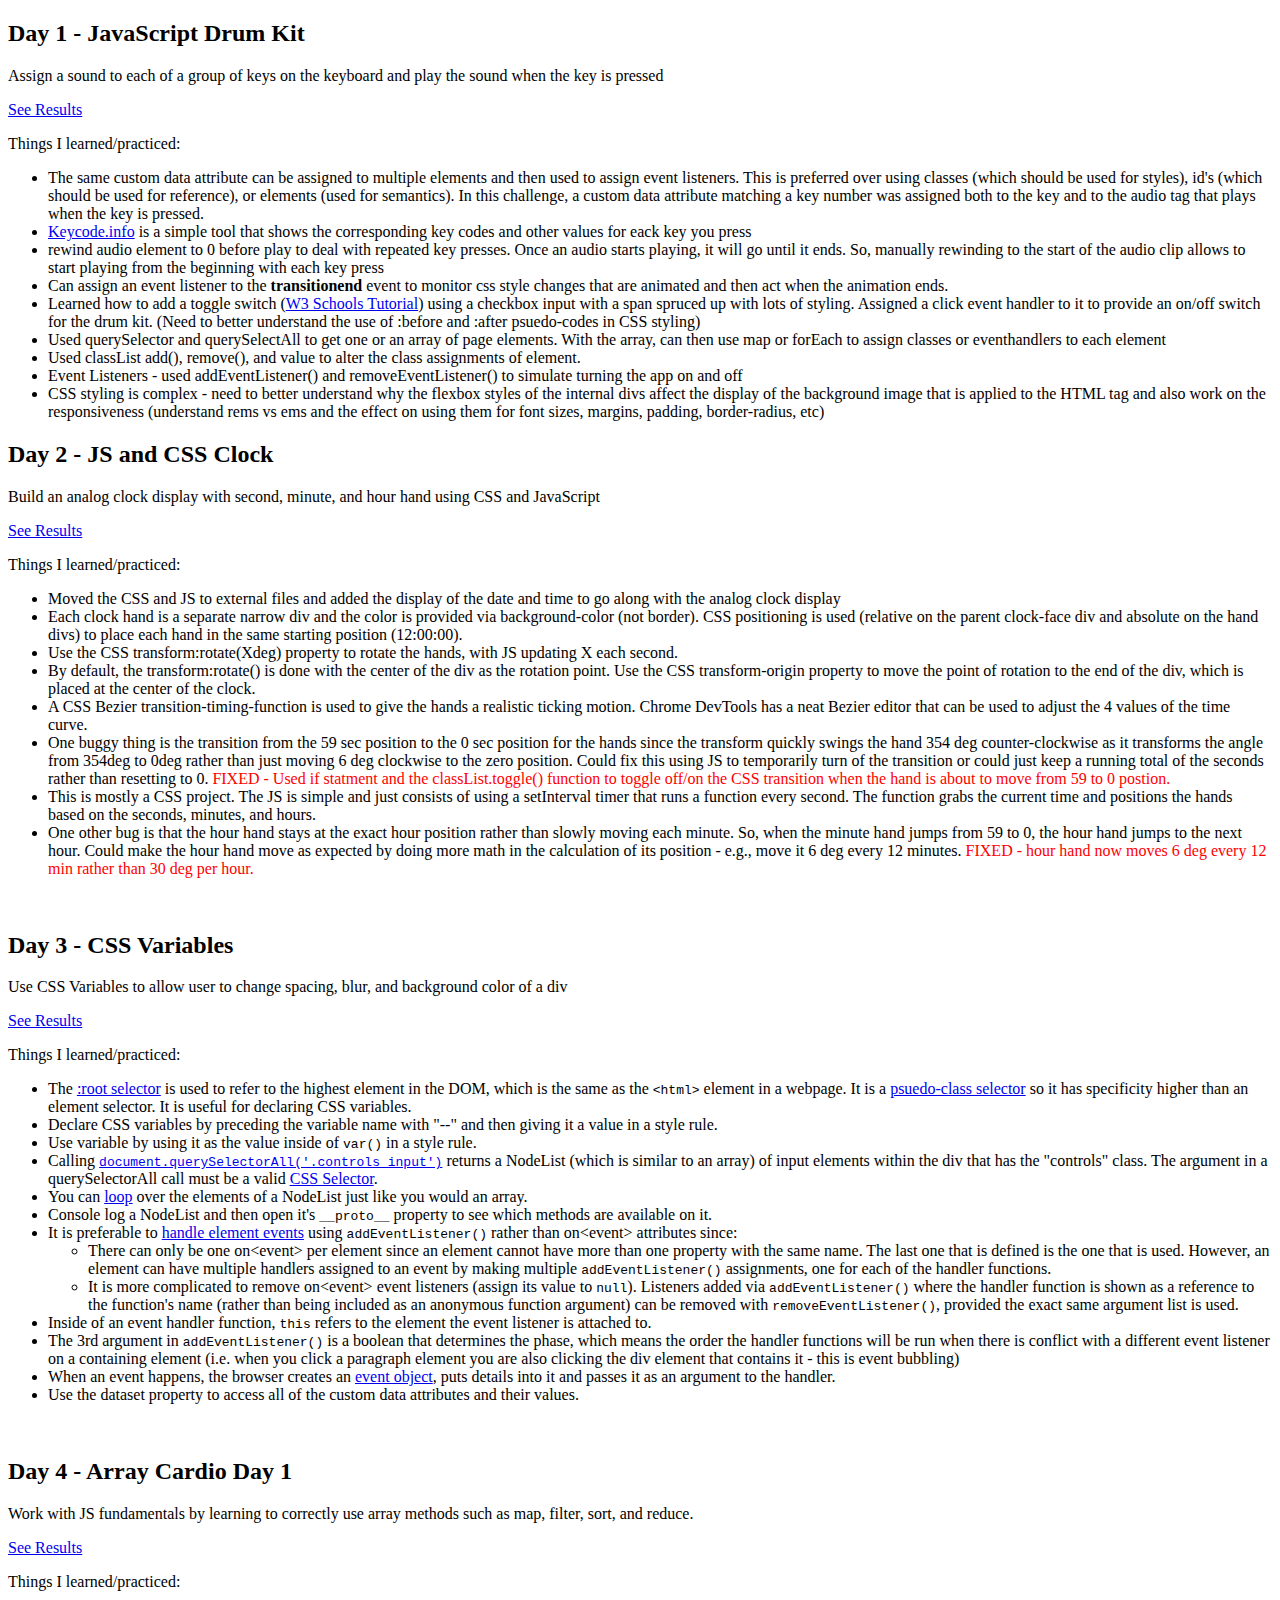
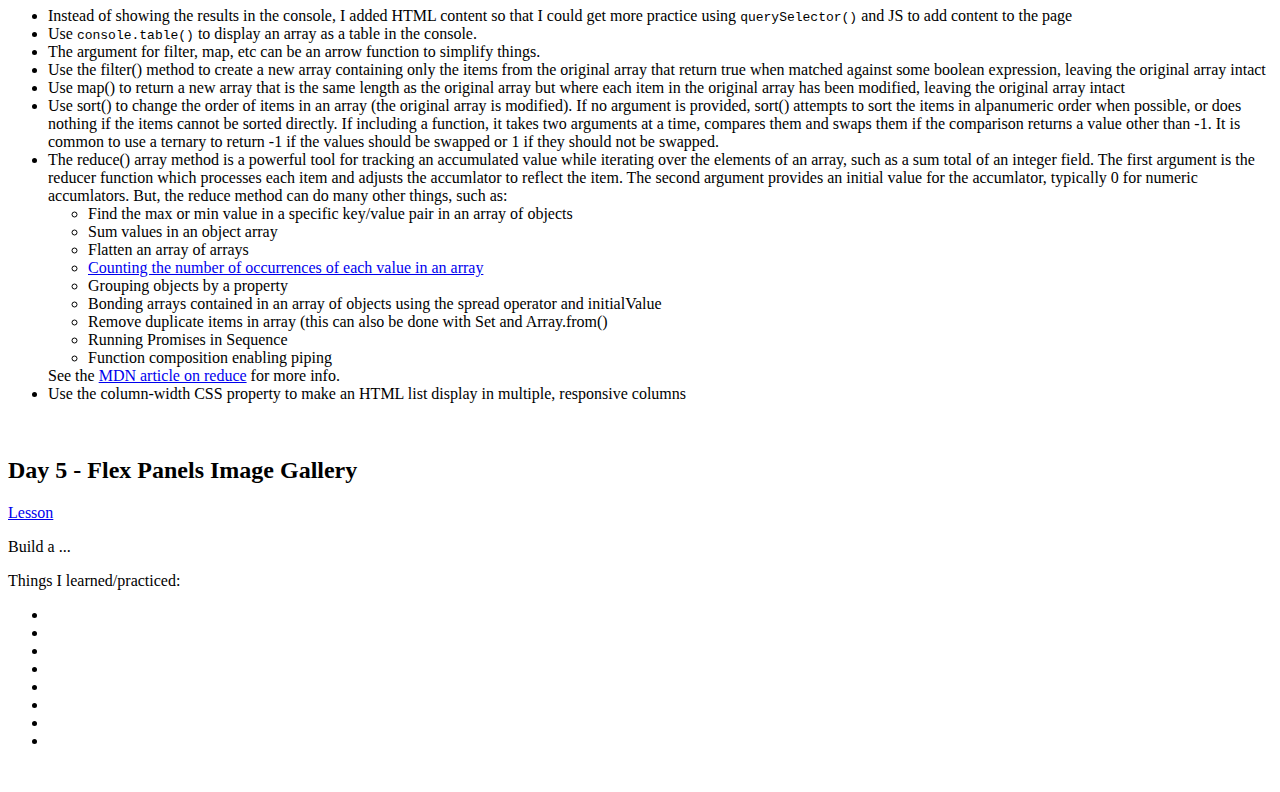
<file: index.html>
<!DOCTYPE html>
<html lang="en">
<head>
    <meta charset="UTF-8">
    <meta name="viewport" content="width=device-width, initial-scale=1.0">
    <meta http-equiv="X-UA-Compatible" content="ie=edge">
    <title>Wes Bos JavaScript30 Course</title>
</head>
<body>
    <div class="day">
        <div class="dayHeader">
            <h2>Day 1 - JavaScript Drum Kit</h2>
            <p>Assign a sound to each of a group of keys on the keyboard and play the sound when the key is pressed</p>
            <a href="./exercises/01-JavaScriptDrumKit/index.html">See Results</a>
            <p>Things I learned/practiced:</p>
            <ul>
                <li>The same custom data attribute can be assigned to multiple elements and then used to assign event listeners. This is preferred over using classes (which should be used for styles), id's (which should be used for reference), or elements (used for semantics). In this challenge, a custom data attribute matching a key number was assigned both to the key and to the audio tag that plays when the key is pressed.</li>
                <li><a href="http://keycode.info/" target="_blank">Keycode.info</a> is a simple tool that shows the corresponding key codes and other values for eack key you press</li>
                <li>rewind audio element to 0 before play to deal with repeated key presses. Once an audio starts playing, it will go until it ends. So, manually rewinding to the start of the audio clip allows to start playing from the beginning with each key press</li>
                <li>Can assign an event listener to the <b>transitionend</b> event to monitor css style changes that are animated and then act when the animation ends.</li>
                <li>Learned how to add a toggle switch (<a href="https://www.w3schools.com/howto/howto_css_switch.asp" target="_blank">W3 Schools Tutorial</a>) using a checkbox input with a span spruced up with lots of styling. Assigned a click event handler to it to provide an on/off switch for the drum kit. (Need to better understand the use of :before and :after psuedo-codes in CSS styling)</li>
                <li>Used querySelector and querySelectAll to get one or an array of page elements. With the array, can then use map or forEach to assign classes or eventhandlers to each element</li>
                <li>Used classList add(), remove(), and value to alter the class assignments of element.</li>
                <li>Event Listeners - used addEventListener() and removeEventListener() to simulate turning the app on and off</li>
                <li>CSS styling is complex - need to better understand why the flexbox styles of the internal divs affect the display of the background image that is applied to the HTML tag and also work on the responsiveness (understand rems vs ems and the effect on using them for font sizes, margins, padding, border-radius, etc) </li>

            </ul>
        </div>
    </div>

    <div class="day">
        <div class="dayHeader">
            <h2>Day 2 - JS and CSS Clock</h2>
            <p>Build an analog clock display with second, minute, and hour hand using CSS and JavaScript</p>
            <a href="./exercises/02-JS-CSSClock/index.html">See Results</a>
            <p>Things I learned/practiced:</p>
            <ul>
                <li>Moved the CSS and JS to external files and added the display of the date and time to go along with the analog clock display</li>
                <li>Each clock hand is a separate narrow div and the color is provided via background-color (not border). CSS positioning is used (relative on the parent clock-face div and absolute on the hand divs) to place each hand in the same starting position (12:00:00).</li>
                <li>Use the CSS transform:rotate(Xdeg) property to rotate the hands, with JS updating X each second.</li>
                <li>By default, the transform:rotate() is done with the center of the div as the rotation point. Use the CSS transform-origin property to move the point of rotation to the end of the div, which is placed at the center of the clock.</li>
                <li>A CSS Bezier transition-timing-function is used to give the hands a realistic ticking motion. Chrome DevTools has a neat Bezier editor that can be used to adjust the 4 values of the time curve.</li>
                <li>One buggy thing is the transition from the 59 sec position to the 0 sec position for the hands since the transform quickly swings the hand 354 deg counter-clockwise as it transforms the angle from 354deg to 0deg rather than just moving 6 deg clockwise to the zero position. Could fix this using JS to temporarily turn of the transition or could just keep a running total of the seconds rather than resetting to 0. <span style="color: red">FIXED - Used if statment and the classList.toggle() function to toggle off/on the CSS transition when the hand is about to move from 59 to 0 postion.</span></li>
                <li>This is mostly a CSS project. The JS is simple and just consists of using a setInterval timer that runs a function every second. The function grabs the current time and positions the hands based on the seconds, minutes, and hours.</li>
                <li>One other bug is that the hour hand stays at the exact hour position rather than slowly moving each minute. So, when the minute hand jumps from 59 to 0, the hour hand jumps to the next hour. Could make the hour hand move as expected by doing more math in the calculation of its position - e.g., move it 6 deg every 12 minutes.  <span style="color: red">FIXED - hour hand now moves 6 deg every 12 min rather than 30 deg per hour.</span></li>
            </ul>
            <br>
        </div>
    </div>

    <div class="day">
        <div class="dayHeader">
            <h2>Day 3 - CSS Variables</h2>
            <p>Use CSS Variables to allow user to change spacing, blur, and background color of a div</p>
            <a href="./exercises/03-CSSVariables/index.html">See Results</a>
            <p>Things I learned/practiced:</p>
            <ul>
                <li>The <a href="https://css-tricks.com/almanac/selectors/r/root/" target="_blank">:root selector</a> is used to refer to the highest element in the DOM, which is the same as the <code>&lt;html&gt;</code> element in a webpage. It is a <a href="https://developer.mozilla.org/en-US/docs/Web/CSS/Pseudo-classes" target="_blank">psuedo-class selector</a> so it has specificity higher than an element selector. It is useful for declaring CSS variables.</li>
                <li>Declare CSS variables by preceding the variable name with "--" and then giving it a value in a style rule.</li>
                <li>Use variable by using it as the value inside of <code>var()</code> in a style rule.</li>
                <li>Calling <a href="https://developer.mozilla.org/en-US/docs/Web/API/Document/querySelectorAll" target="_blank"><code>document.querySelectorAll('.controls input')</code></a> returns a NodeList (which is similar to an array) of input elements within the div that has the "controls" class. The argument in a querySelectorAll call must be a valid <a href="https://developer.mozilla.org/en-US/docs/Web/CSS/CSS_Selectors" target="_blank">CSS Selector</a>.</li>
                <li>You can <a href="https://medium.com/@jsdevray/5-ways-to-loop-over-dom-elements-from-queryselectorall-in-javascript-55bd66ca4128" target="_blank">loop</a> over the elements of a NodeList just like you would an array.</li>
                <li>Console log a NodeList and then open it's <code>__proto__</code> property to see which methods are available on it.</li>

                <li>It is preferable to <a href="https://javascript.info/introduction-browser-events">handle element events</a> using <code>addEventListener()</code> rather than on&lt;event&gt; attributes since:
                    <ul>
                        <li>There can only be one on&lt;event&gt; per element since an element cannot have more than one property with the same name. The last one that is defined is the one that is used. However, an element can have multiple handlers assigned to an event by making multiple <code>addEventListener()</code> assignments, one for each of the handler functions.</li>
                        <li>It is more complicated to remove on&lt;event&gt; event listeners (assign its value to <code>null</code>). Listeners added via <code>addEventListener()</code> where the handler function is shown as a reference to the function's name (rather than being included as an anonymous function argument) can be removed with <code>removeEventListener()</code>, provided the exact same argument list is used.</li>
                    </ul>
                </li>
                <li>Inside of an event handler function, <code>this</code> refers to the element the event listener is attached to.</li>
                <li>The 3rd argument in <code>addEventListener()</code> is a boolean that determines the phase, which means the order the handler functions will be run when there is conflict with a different event listener on a containing element (i.e. when you click a paragraph element you are also clicking the div element that contains it - this is event bubbling)</li>
                <li>When an event happens, the browser creates an <a href="https://javascript.info/introduction-browser-events#event-object">event object</a>, puts details into it and passes it as an argument to the handler.</li>
                <li>Use the dataset property to access all of the custom data attributes and their values.</li>
            </ul>
            <br>
        </div>
    </div>

    <div class="day">
        <div class="dayHeader">
            <h2>Day 4 - Array Cardio Day 1</h2>
            <p>Work with JS fundamentals by learning to correctly use array methods such as map, filter, sort, and reduce.</p>
            <a href="./exercises/04-ArrayCardioDay1/index.html">See Results</a>
            <p>Things I learned/practiced:</p>
            <ul>
                <li>Instead of showing the results in the console, I added HTML content so that I could get more practice using <code>querySelector()</code> and JS to add content to the page</li>
                <li>Use <code>console.table()</code> to display an array as a table in the console.</li>
                <li>The argument for filter, map, etc can be an arrow function to simplify things.</li>
                <li>Use the filter() method to create a new array containing only the items from the original array that return true when matched against some boolean expression, leaving the original array intact</li>
                <li>Use map() to return a new array that is the same length as the original array but where each item in the original array has been modified, leaving the original array intact</li>
                <li>Use sort() to change the order of items in an array (the original array is modified). If no argument is provided, sort() attempts to sort the items in alpanumeric order when possible, or does nothing if the items cannot be sorted directly. If including a function, it takes two arguments at a time, compares them and swaps them if the comparison returns a value other than -1. It is common to use a ternary to return -1 if the values should be swapped or 1 if they should not be swapped.</li>
                <li>The reduce() array method is a powerful tool for tracking an accumulated value while iterating over the elements of an array, such as a sum total of an integer field. The first argument is the reducer function which processes each item and adjusts the accumlator to reflect the item. The second argument provides an initial value for the accumlator, typically 0 for numeric accumlators. But, the reduce method can do many other things, such as:
                    <ul>
                        <li>Find the max or min value in a specific key/value pair in an array of objects</li>
                        <li>Sum values in an object array</li>
                        <li>Flatten an array of arrays</li>
                        <li><a href="https://developer.mozilla.org/en-US/docs/Web/JavaScript/Reference/Global_Objects/Array/Reduce#Counting_instances_of_values_in_an_object" target="_blank">Counting the number of occurrences of each value in an array</a></li>
                        <li>Grouping objects by a property</li>
                        <li>Bonding arrays contained in an array of objects using the spread operator and initialValue</li>
                        <li>Remove duplicate items in array (this can also be done with Set and Array.from()</li>
                        <li>Running Promises in Sequence</li>
                        <li>Function composition enabling piping</li>
                    </ul>
                See the <a href="https://developer.mozilla.org/en-US/docs/Web/JavaScript/Reference/Global_Objects/Array/Reduce">MDN article on reduce</a> for more info.
                </li>
                <li>Use the column-width CSS property to make an HTML list display in multiple, responsive columns</li>

            </ul>
            <br>
        </div>
    </div>

    <div class="day">
            <div class="dayHeader">
                <h2>Day 5 - Flex Panels Image Gallery</h2>
                <a href="https://courses.wesbos.com/account/access/5b37103c9e55e6056c4b9c77/view/194130264" target="_blank">Lesson</a>
                <p>Build a ...</p>
                <!-- <a href="./exercises/02-JS-CSSClock/index.html">See Results</a> -->
                <p>Things I learned/practiced:</p>
                <ul>
                    <li></li>
                    <li></li>
                    <li></li>
                    <li></li>
                    <li></li>
                    <li></li>
                    <li></li>
                    <li></li>
                </ul>
                <br>
            </div>
        </div>
    
</body>
</html>
</file>
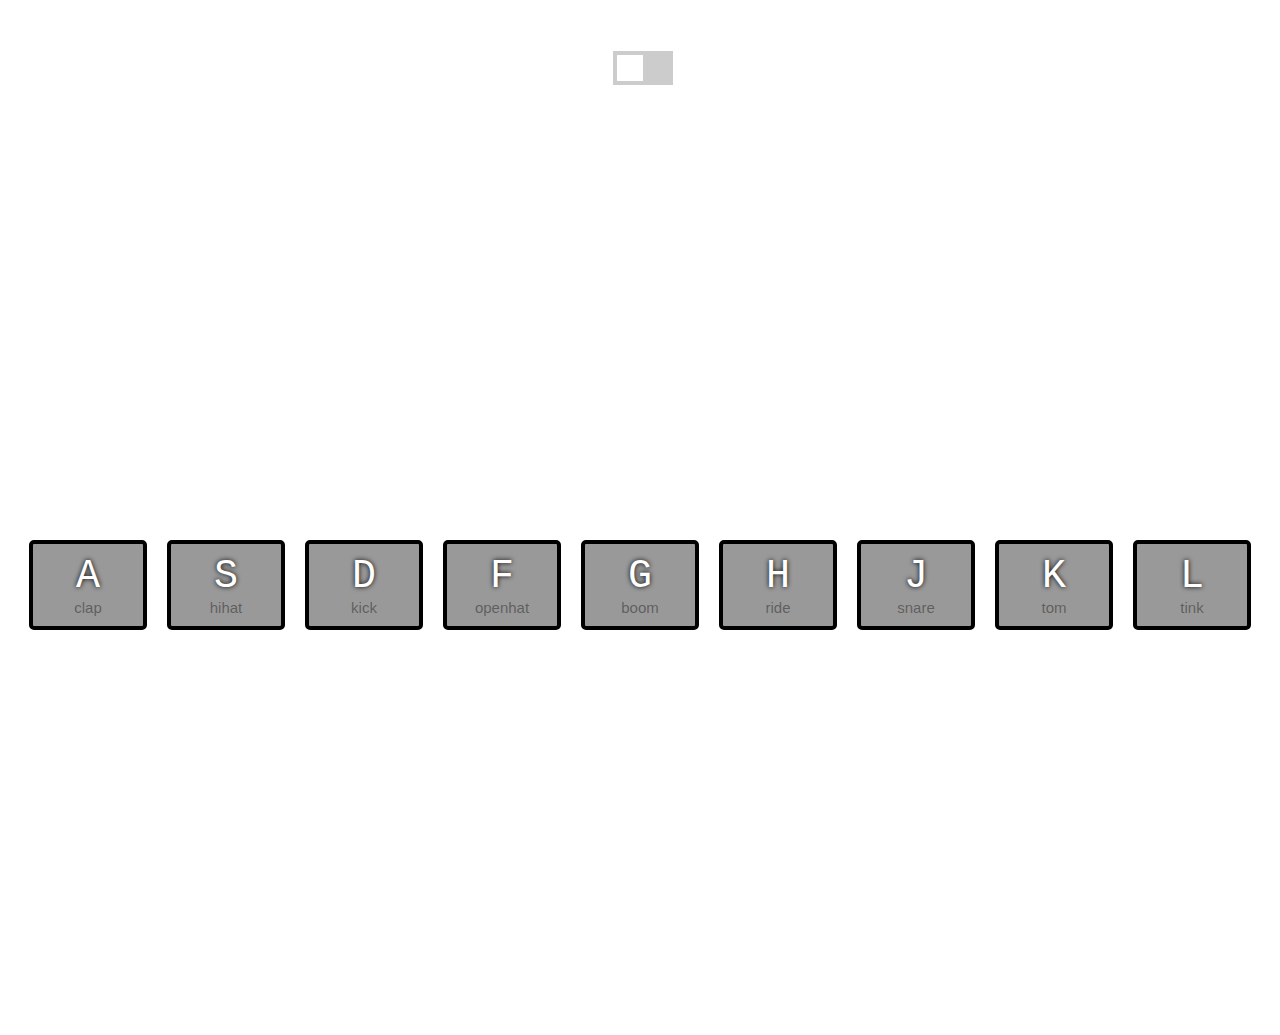
<file: exercises/01-JavaScriptDrumKit/index.html>
<!DOCTYPE html>
<html lang="en">
<head>
  <meta charset="UTF-8">
  <title>JS Drum Kit</title>
  <link rel="stylesheet" href="style.css">
</head>
<body>
  
  <div class="buttons">
    OFF <label class="switch">
      <input type="checkbox" data-switch>
      <span class="slider"></span>
    </label> ON
  </div>
  <div class="keys">
    <div data-key="65" class="key"><kbd>A</kbd><span>clap</span></div>
    <div data-key="83" class="key"><kbd>S</kbd><span>hihat</span></div>
    <div data-key="68" class="key"><kbd>D</kbd><span>kick</span></div>
    <div data-key="70" class="key"><kbd>F</kbd><span>openhat</span></div>
    <div data-key="71" class="key"><kbd>G</kbd><span>boom</span></div>
    <div data-key="72" class="key"><kbd>H</kbd><span>ride</span></div>
    <div data-key="74" class="key"><kbd>J</kbd><span>snare</span></div>
    <div data-key="75" class="key"><kbd>K</kbd><span>tom</span></div>
    <div data-key="76" class="key"><kbd>L</kbd><span>tink</span></div>
  </div>

  <audio data-key="65" src="sounds/clap.wav"></audio>
  <audio data-key="83" src="sounds/hihat.wav"></audio>
  <audio data-key="68" src="sounds/kick.wav"></audio>
  <audio data-key="70" src="sounds/openhat.wav"></audio>
  <audio data-key="71" src="sounds/boom.wav"></audio>
  <audio data-key="72" src="sounds/ride.wav"></audio>
  <audio data-key="74" src="sounds/snare.wav"></audio>
  <audio data-key="75" src="sounds/tom.wav"></audio>
  <audio data-key="76" src="sounds/tink.wav"></audio>


<script>
  function playSound(event) {
    // when key is pressed, find the audio and div elements for that key 
    const audio = document.querySelector(`audio[data-key="${event.keyCode}"]`);
    const key = document.querySelector(`.key[data-key="${event.keyCode}"]`);

    // if no matching audio elements, then exit (audio will be null)
    if (!audio) {return;}

    // rewind the audio to the beginning in case it is already
    // playing from a repeated key press, then play it
    audio.currentTime = 0;
    audio.play();

    // change the class of the div to show which one is playing
    key.classList.add('playing');
  };

    // Could do removeTransition with setTimeout using same interval as used
    // in the CSS transition property, but then would have to change multiple
    // places if you decided to change the timing of the transform. Instead,
    // listen for the transitionend event signifying that an item has finished
    // a transition and then remove the playing class.

  function removeTransition (transitionEvent) {
    // there are several props changing (border, etc. Do a console.log to see
    // them all), so just choose to only look at 'transform'
    if (transitionEvent.propertyName !== 'transform') return;
    this.classList.remove('playing');
  }

  function toggled() {
    toggledOn = !toggledOn;
    if (toggledOn) {
      window.addEventListener('keydown', playSound);
      document.querySelectorAll('.key>span').forEach(spn => spn.classList.add('sound'));
    } else {
      window.removeEventListener('keydown', playSound);
      document.querySelectorAll('.key>span').forEach(spn => spn.classList.remove('sound'));
    }

  }
  
  const keys = document.querySelectorAll('.key');
  keys.forEach(key => key.addEventListener('transitionend', removeTransition));

  let toggledOn = false;
  const toggleSwitch = document.querySelector('[data-switch]');
  toggleSwitch.addEventListener('click', toggled);

</script>


</body>
</html>
</file>
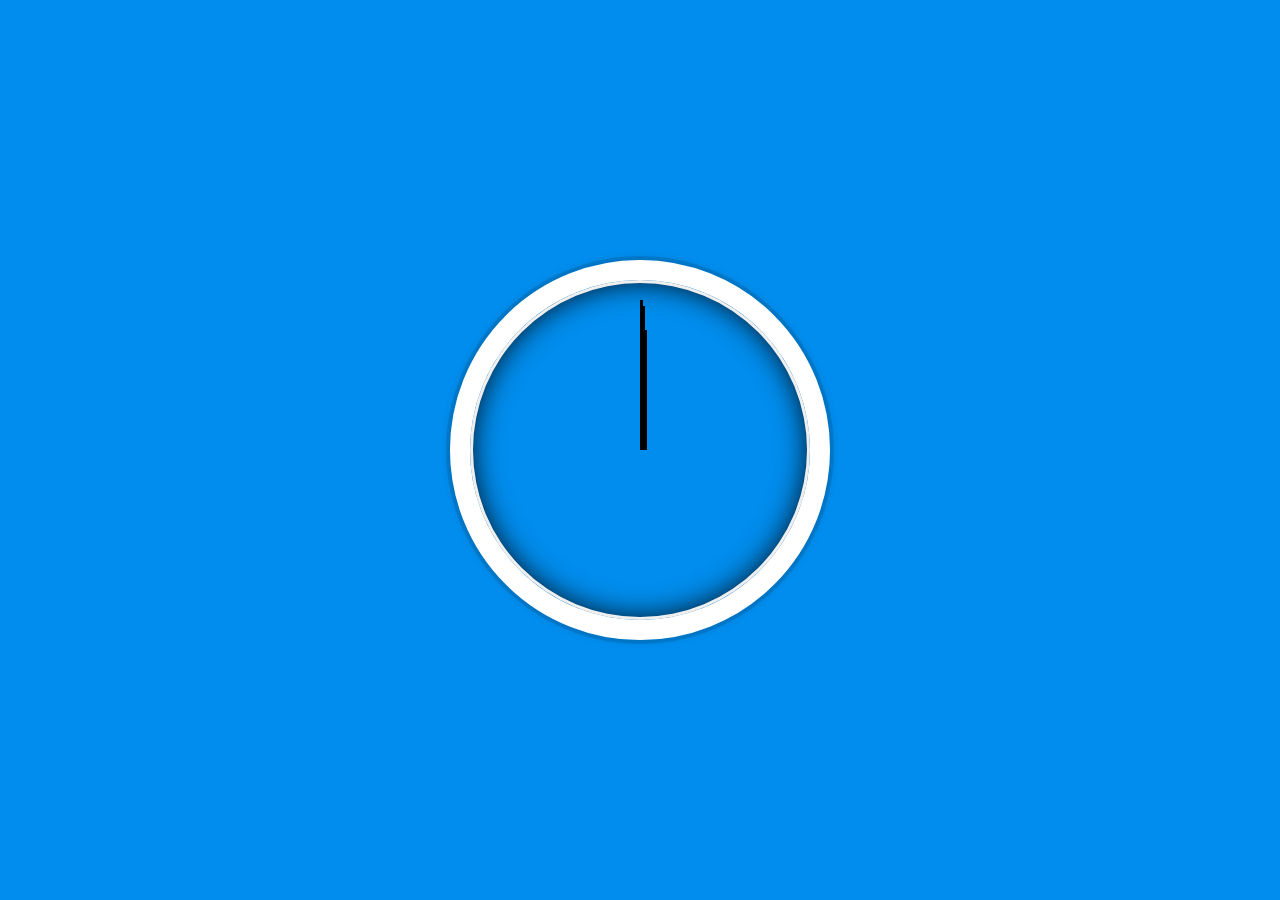
<file: exercises/02-JS-CSSClock/index.html>
<!DOCTYPE html>
<html lang="en">
<head>
  <meta charset="UTF-8">
  <title>JS + CSS Clock</title>
  <link rel="stylesheet" href="style.css">
</head>
<body>

  <div class="clock">
    <div class="clock-face">
      <div class="hand hr ticker" data-hour></div>
      <div class="hand min ticker" data-minute></div>
      <div class="hand ticker" data-second></div>
    </div>
  </div>
  <div class="digitalTime" data-date></div>
  <div class="digitalTime" data-digTime></div>


    <script src="index.js"></script>
</body>
</html>
</file>
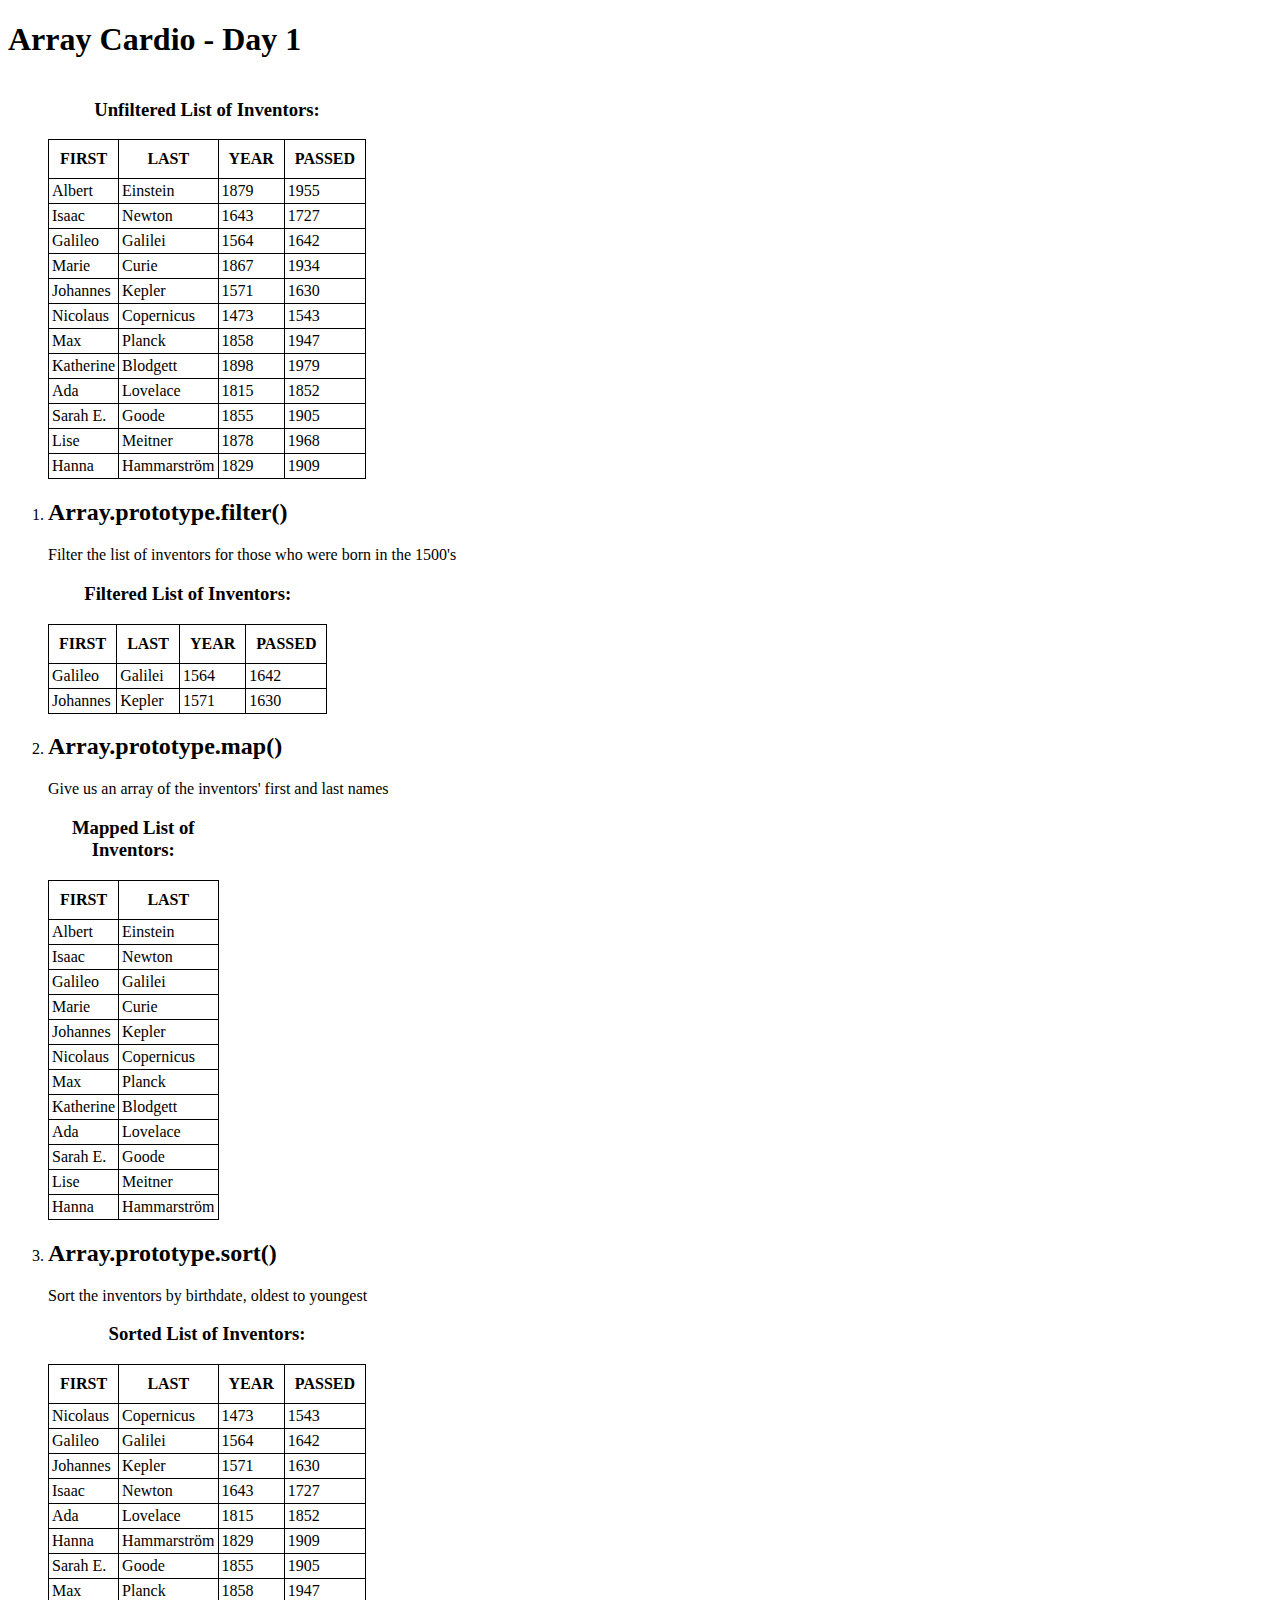
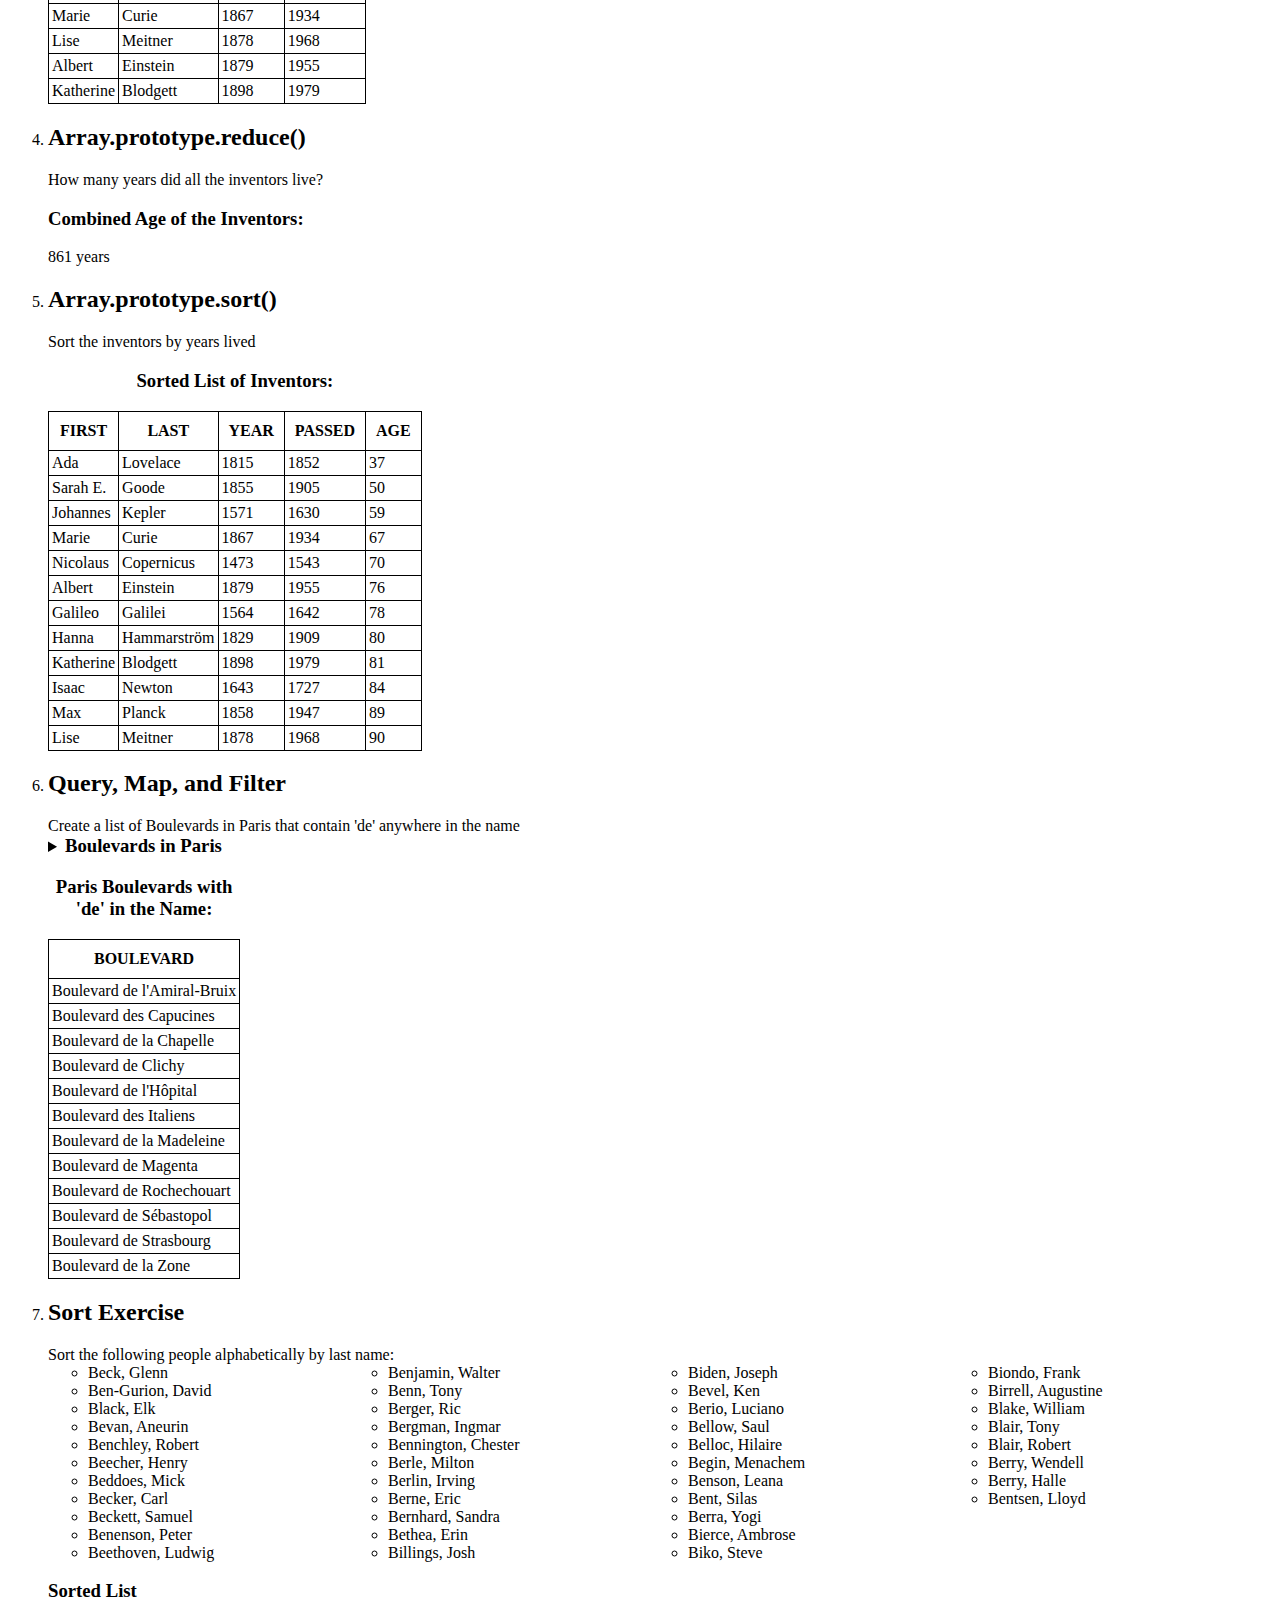
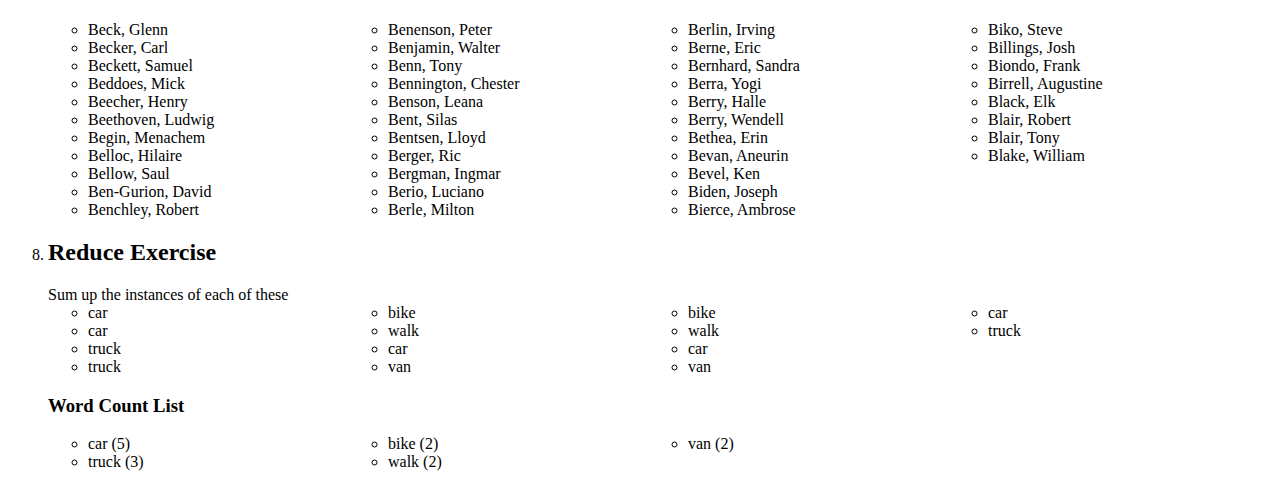
<file: exercises/04-ArrayCardioDay1/index.html>
<!DOCTYPE html>
<html lang="en">
<head>
  <meta charset="UTF-8">
  <title>Array Cardio 💪</title>
</head>
<style>
    table, th, td {
      border: 1px solid black;
      border-collapse: collapse;
    }
    th {padding: 10px;}
    td {padding: 3px;}
    ul {column-width: 15em}

</style>

<body>
  <h1>Array Cardio - Day 1</h1>

  <ol>
    <table data-ex01>
        <caption><h3>Unfiltered List of Inventors:</h3></caption>

    </table>
    <li>
        <h2>Array.prototype.filter()</h2>
        Filter the list of inventors for those who were born in the 1500's
        <table data-ans01>
            <caption><h3>Filtered List of Inventors:</h3></caption>
        </table>
    </li>
    <li>
        <h2>Array.prototype.map()</h2>
        Give us an array of the inventors' first and last names
        <table data-ans02>
            <caption><h3>Mapped List of Inventors:</h3></caption>

        </table>
    </li>
    <li>
        <h2>Array.prototype.sort()</h2>
        Sort the inventors by birthdate, oldest to youngest
        <table data-ans03>
          <caption><h3>Sorted List of Inventors:</h3></caption>

        </table>
    </li>
    <li>
        <h2>Array.prototype.reduce()</h2>
        How many years did all the inventors live?
        <h3>Combined Age of the Inventors:</h3>
        <div data-ans04></div>
    </li>
    <li>
        <h2>Array.prototype.sort()</h2>
        Sort the inventors by years lived
        <table data-ans05>
            <caption><h3>Sorted List of Inventors:</h3></caption>

        </table>
    </li>
    <li>
        <h2>Query, Map, and Filter</h2>
        Create a list of Boulevards in Paris that contain 'de' anywhere in the name
        
        <details>
          <summary><h3 style="display: inline">Boulevards in Paris</h3></summary>
          Data pulled from <a href="https://en.wikipedia.org/wiki/Category:Boulevards_in_Paris">Wikipedia</a>:
              
          <div lang="en" dir="ltr" class="mw-content-ltr">
              <ul data-blvd>
                <li>Boulevard Auguste-Blanqui</li>
                <li>Boulevard Barbès</li>
                <li>Boulevard Beaumarchais</li>
                <li>Boulevard de l&#039;Amiral-Bruix</li>
                <li>Boulevard des Capucines</li>
                <li>Boulevard de la Chapelle</li>
                <li>Boulevard de Clichy</li>
                <li>Boulevard du Crime</li>
                <li>Boulevard Haussmann</li>
                <li>Boulevard de l&#039;Hôpital</li>
                <li>Boulevard des Italiens</li>
                <li>Boulevard de la Madeleine</li>
                <li>Boulevard de Magenta</li>
                <li>Boulevard Montmartre</li>
                <li>Boulevard du Montparnasse</li>
                <li>Boulevard Raspail</li>
                <li>Boulevard Richard-Lenoir</li>
                <li>Boulevard de Rochechouart</li>
                <li>Boulevard Saint-Germain</li>
                <li>Boulevard Saint-Michel</li>
                <li>Boulevard de Sébastopol</li>
                <li>Boulevard de Strasbourg</li>
                <li>Boulevard du Temple</li>
                <li>Boulevard Voltaire</li>
                <li>Boulevard de la Zone</li>
              </ul>
          </div>
        </details>
        <table data-ans06>
            <caption><h3>Paris Boulevards with 'de' in the Name:</h3></caption>
        </table>
    </li>
    <li>
        <h2>Sort Exercise</h2>
        Sort the following people alphabetically by last name:
        <ul data-names></ul>
        <h3>Sorted List</h3>
        <ul data-container07></ul>

    </li>
    <li>
        <h2>Reduce Exercise</h2>
        Sum up the instances of each of these
        <ul data-words></ul>
        <h3>Word Count List</h3>
        <ul data-container08></ul>
    </li>

  </ol>


  <script src="scripts.js"></script>
</body>
</html>
</file>
<file: exercises/01-JavaScriptDrumKit/style.css>
html {
  font-size: 10px;
  background: url(http://i.imgur.com/5Cd36I1.png)  bottom center;
  background-size: cover;
}

body,html {
  margin: 0;
  padding: 0;
  font-family: sans-serif;
}

.buttons {
  display: flex;
  min-height: 15vh;
  align-items: center;
  justify-content: center;
  /* outline: red 1px solid; */
  color: white;
}

.keys {
  display: flex;
  /* flex: 1; */
  min-height: 100vh;
  align-items: center;
  justify-content: center;
  flex-wrap: wrap;
  align-content: center
}

.key {
  border: .4rem solid black;
  border-radius: .5rem;
  margin: 1rem;
  font-size: 1.5rem;
  padding: 1rem .5rem;
  transition: all .07s ease;
  width: 10rem;
  min-width: 60px;
  text-align: center;
  color: rgba(0,0,0,0.4);
  background: rgba(0,0,0,0.4);
}

.playing {
  transform: scale(1.1);
  border-color: red;
  box-shadow: 0 0 1rem red;
}

kbd {
  color: white;
  display: block;
  font-size: 4rem;
  text-shadow: 0 0 .5rem black;
}

.sound {
  font-size: 1.2rem;
  text-transform: uppercase;
  letter-spacing: .1rem;
  color: red;
  text-shadow: 0 0 .5rem black;
}


.switch {
  position: relative;
  display: inline-block;
  width: 60px;
  height: 34px;
  margin: 5px;
}

.switch input { 
  opacity: 0;
  width: 0;
  height: 0;
}

.slider {
  position: absolute;
  cursor: pointer;
  top: 0;
  left: 0;
  right: 0;
  bottom: 0;
  background-color: #ccc;
  transition: .4s;
}

.slider:before {
  position: absolute;
  content: "";
  height: 26px;
  width: 26px;
  left: 4px;
  bottom: 4px;
  background-color: white;
  transition: .4s;
}

input:checked + .slider {
  /* background-color: #2196F3; */
  background-color: red;
}

input:focus + .slider {
  /* box-shadow: 0 0 1px #2196F3; */
  box-shadow: 0 0 1px red;
}

input:checked + .slider:before {
  transform: translateX(26px);
}
</file>
<file: exercises/02-JS-CSSClock/style.css>
html {
    background: #018DED url(http://unsplash.it/1500/1000?image=881&blur=50);
    background-size: cover;
    font-family: 'helvetica neue';
    text-align: center;
    font-size: 10px;
}

body {
    margin: 0;
    font-size: 2rem;
    display: flex;
    flex: 1;
    flex-direction: column;
    min-height: 100vh;
    align-items: center;
    justify-content: center;
}

.clock {
    width: 30rem;
    height: 30rem;
    border: 20px solid white;
    border-radius: 50%;
    margin: 50px auto;
    position: relative;
    padding: 2rem;
    box-shadow:
        0 0 0 4px rgba(0,0,0,0.1),
        inset 0 0 0 3px #EFEFEF,
        inset 0 0 30px black,
        0 0 10px rgba(0,0,0,0.2);
}

.clock-face {
    position: relative;
    width: 100%;
    height: 100%;
    /* transform: translateY(-3px); account for the height of the clock hands */
}


.hand {
    width: 3px;
    height: 50%;
    background: black;
    position: absolute;
    left: 50%;
    bottom: 50%;
    transform-origin: bottom;
}

.ticker{
    transition: all 0.05s;
    transition-timing-function: cubic-bezier(0.1, 2.7, 0.58, 1);
}

.min {
    height: 48%;
    width: 5px;
}

.hr {
    height: 40%;
    width: 7px;
}

.digitalTime {
    color: white;
    margin: 0px auto;
}
</file>
